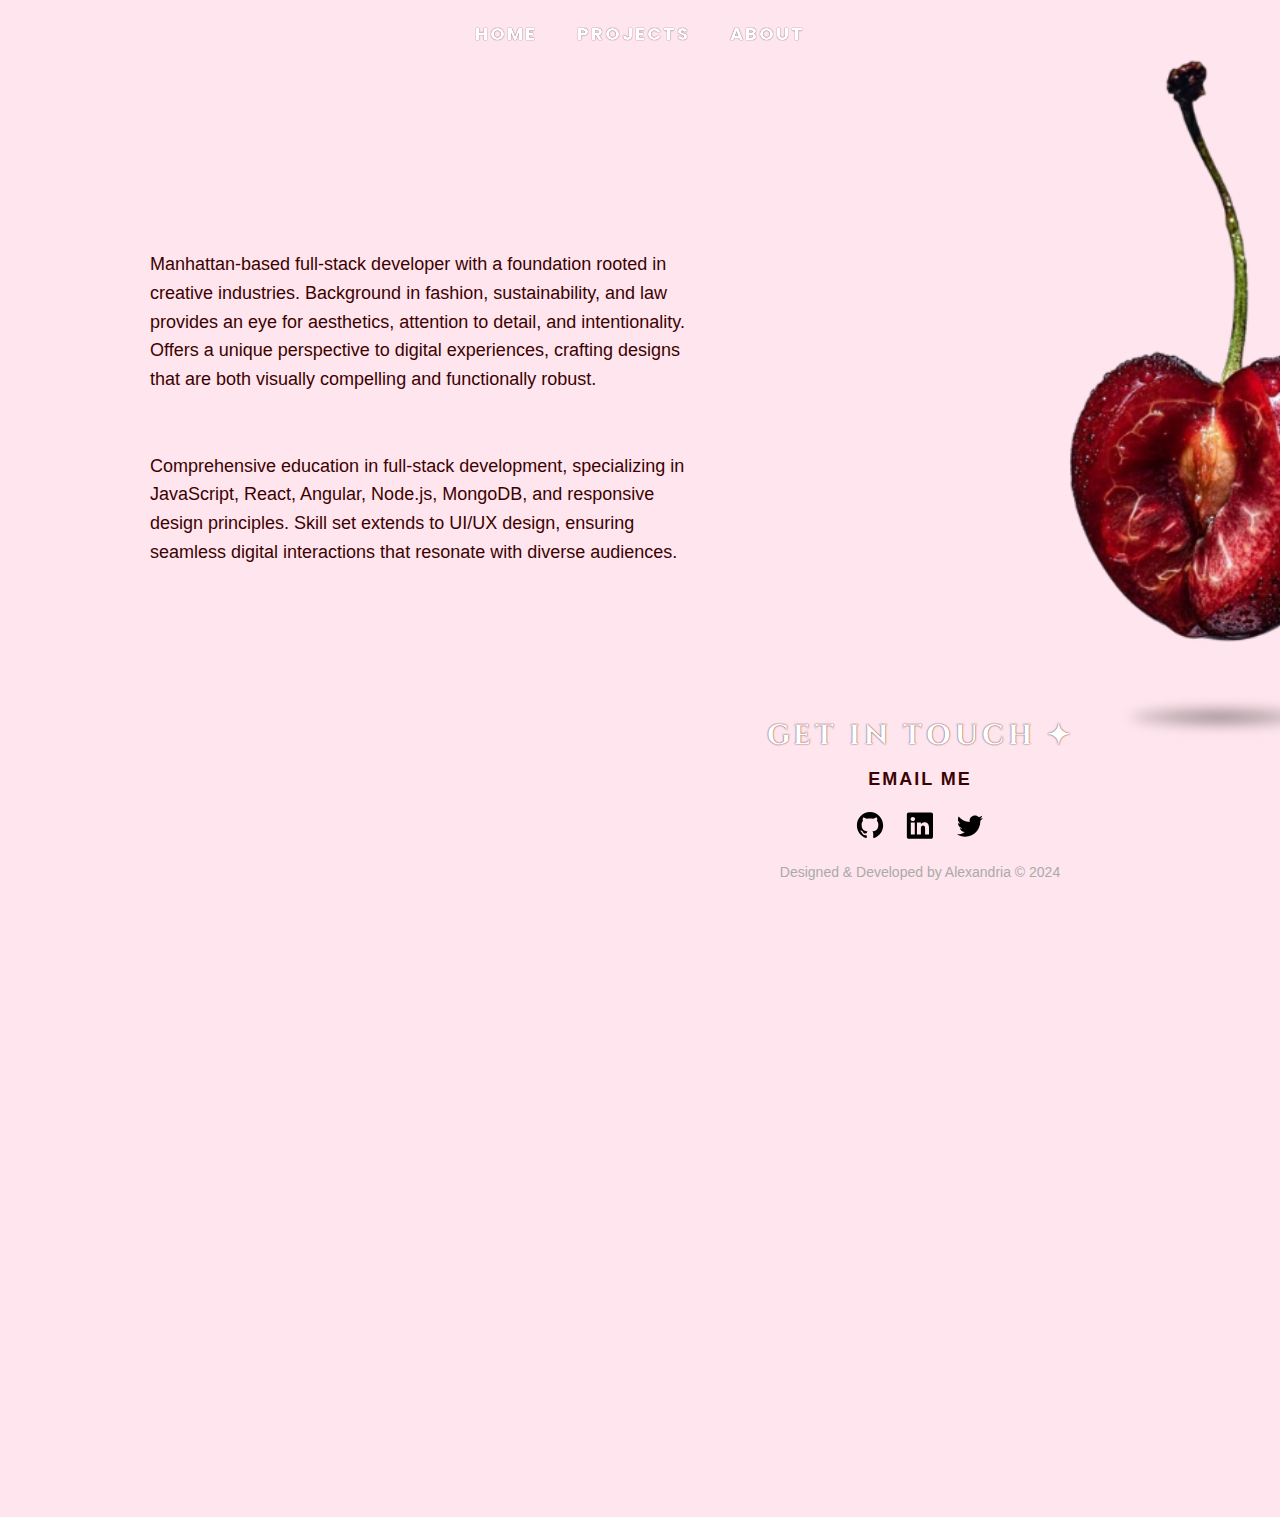
<file: about.html>
<!DOCTYPE html>
<html lang="en">
<head>
    <meta charset="UTF-8">
    <meta name="viewport" content="width=device-width, initial-scale=1.0">
    <title>About | Lex Portfolio</title>
    <link rel="shortcut icon" href="img/strawberrybite.png">
    <link href="https://fonts.googleapis.com/css2?family=Cinzel:wght@400;700&family=Poppins:wght@300;400;700&display=swap" rel="stylesheet">
    <link rel="stylesheet" href="styles.css">
</head>
<body>

    <header class="main-header">
        <nav class="nav-bar">
            <a href="index.html" class="nav-link">Home</a>
            <a href="projects.html" class="nav-link">Projects</a>
            <a href="about.html" class="nav-link active">About</a>
        </nav>
    </header>


    <section class="about-section">
        <div class="about-content-wrapper">
            <div class="about-text">
                <p>Manhattan-based full-stack developer with a foundation rooted in creative industries. Background in fashion, sustainability, and law provides an eye for aesthetics, attention to detail, and intentionality. Offers a unique perspective to digital experiences, crafting designs that are both visually compelling and functionally robust.  </p>
                <br>
                <br>
                <p>Comprehensive education in full-stack development, specializing in JavaScript, React, Angular, Node.js, MongoDB, and responsive design principles. Skill set extends to UI/UX design, ensuring seamless digital interactions that resonate with diverse audiences.</p>
            </div>
    
            <div class="cherry-container">
                <div class="cherry-wrapper">
                    <img src="img/cherry.png" alt="Cherry" class="cherry" id="cherry">
                    <div class="cherry-shadow"></div>
                </div>
            </div>
        </div>
    
        <footer class="footer">
            <div class="footer-content">
                <h2 class="footer-title">Get in Touch ✦</h2>
        
                <div class="contact-info">
                    <p> <a href="mailto:alexandria@example.com">Email Me</a></p>
                </div>
        
                <div class="social-media">
                    <a href="https://github.com/alexandriax" target="_blank" aria-label="GitHub">
                        <img src="img/github_icon.svg" alt="GitHub Icon">
                    </a>
                    <a href="https://linkedin.com/in/alexandriaxhamilton" target="_blank" aria-label="LinkedIn">
                        <img src="img/linkedin_icon.svg" alt="LinkedIn Icon">
                    </a>
                    <a href="mailto:alexandria@example.com" aria-label="twitter">
                        <img src="img/twitter_icon.svg" alt="twitter">
                    </a>
                </div>
        
        
                <p class="footer-note">Designed & Developed by Alexandria © 2024</p>
            </div>
        </footer>
    <script src="js/about.js"></script>
    <script src="js/cherry.js"></script>
</body>
</html>
</file>
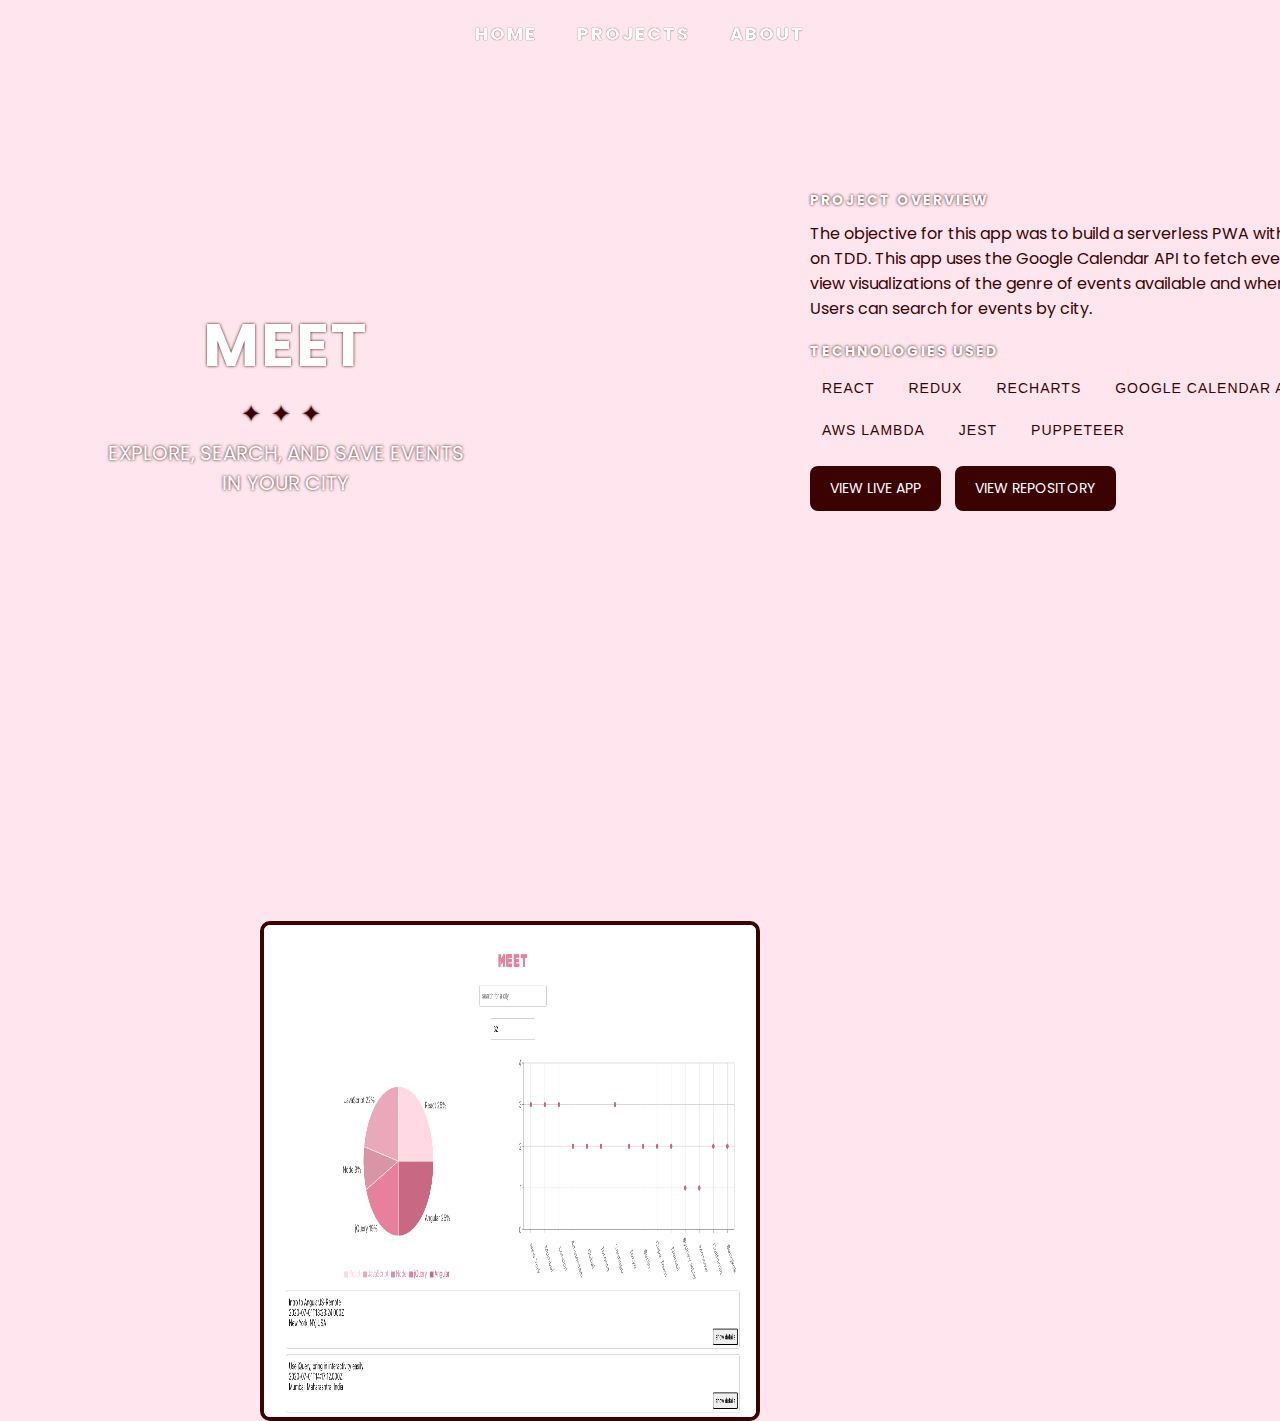
<file: meet-app.html>
<!DOCTYPE html>
<html lang="en">
<head>
    <meta charset="UTF-8">
    <meta name="viewport" content="width=device-width, initial-scale=1.0">
    <title>Meet App | Lex Portfolio</title>
    <link rel="shortcut icon" href="img/strawberrybite.png">
    <link href="https://fonts.googleapis.com/css2?family=Cinzel:wght@400;700&family=Poppins:wght@300;400;700&display=swap" rel="stylesheet">
    <link rel="stylesheet" href="styles.css">
</head>
<body>
    <header class="main-header">
        <nav class="nav-bar">
            <a href="index.html" class="nav-link">Home</a>
            <a href="projects.html" class="nav-link active">Projects</a>
            <a href="about.html" class="nav-link">About</a>
        </nav>
    </header>

    
    <section class="project-hero">
        <h1 class="project-title2">Meet</h1>
        <div class="gothic-divider">✦✦✦</div>
        <p class="subtitle">Explore, Search, and save events in your city</p>
    </section>

   
    <main class="project-description2">
        <div class="description-content">
            <h2>Project Overview</h2>
            <p>
                The objective for this app was to build a serverless PWA with React, focusing on TDD. This app uses the Google Calendar API to fetch events. Users can view visualizations of the genre of events available and where they are. Users can search for events by city. 
            </p>

            <h2>Technologies Used</h2>
            <ul class="tech-list">
                <li>React</li>
                <li>Redux</li>
                <li>Recharts</li>
                <li>Google Calendar API</li>
                <li>AWS Lambda</li>
                <li>Jest</li>
                <li>Puppeteer</li>
            </ul>

            <div class="cta-buttons">
                <a href="https://alexandriax.github.io/meet/" class="btn" target="_blank">View Live App </a>
                <a href="https://github.com/alexandriax/meet" class="btn" target="_blank">View Repository </a>
            </div>
        </div>

        <div class="project-image">
            <img src="img/meet-app-screenshot.png" alt="full movie view" height="500">
        </div>
    </main>

</body>
</html>
</file>
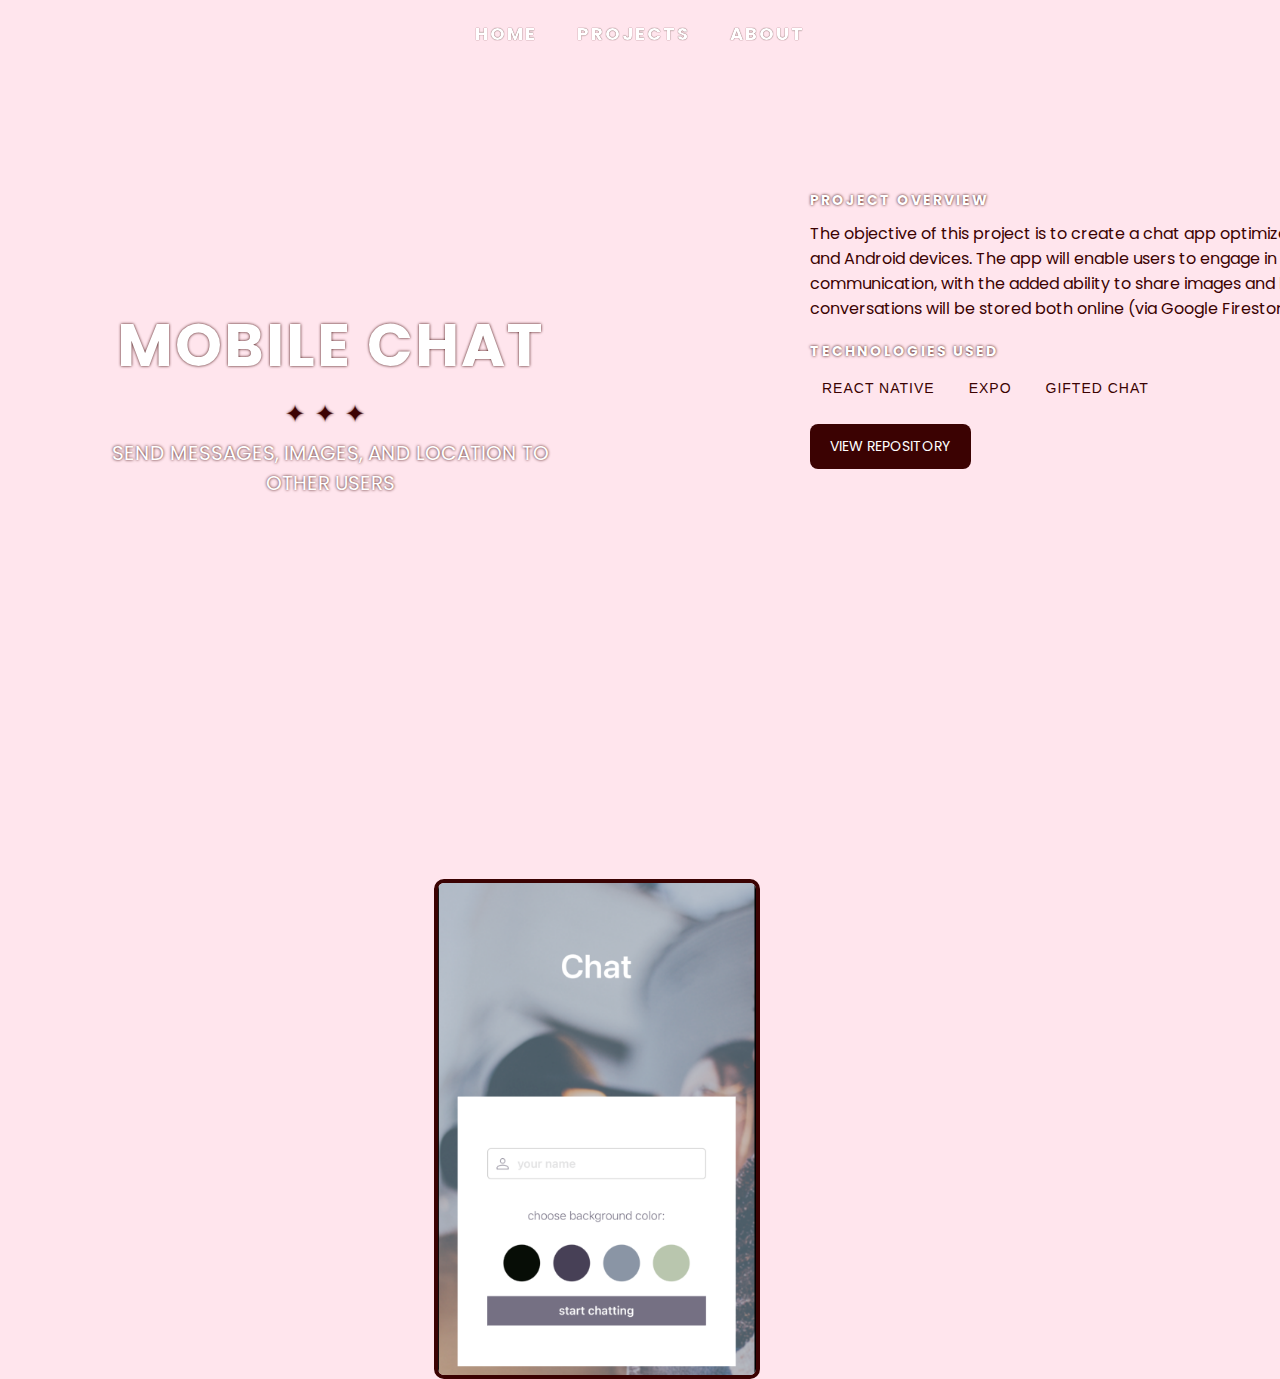
<file: mobile-chat.html>
<!DOCTYPE html>
<html lang="en">
<head>
    <meta charset="UTF-8">
    <meta name="viewport" content="width=device-width, initial-scale=1.0">
    <title>mobile chat | Lex Portfolio</title>
    <link rel="shortcut icon" href="img/strawberrybite.png">
    <link href="https://fonts.googleapis.com/css2?family=Cinzel:wght@400;700&family=Poppins:wght@300;400;700&display=swap" rel="stylesheet">
    <link rel="stylesheet" href="styles.css">
</head>
<body>
    <header class="main-header">
        <nav class="nav-bar">
            <a href="index.html" class="nav-link">Home</a>
            <a href="projects.html" class="nav-link active">Projects</a>
            <a href="about.html" class="nav-link">About</a>
        </nav>
    </header>

    
    <section class="project-hero">
        <h1 class="project-title2">Mobile Chat</h1>
        <div class="gothic-divider">✦✦✦</div>
        <p class="subtitle">Send messages, images, and location to other users </p>
    </section>

   
    <main class="project-description2">
        <div class="description-content">
            <h2>Project Overview</h2>
            <p>
                The objective of this project is to create a chat app optimized for both iOS and Android devices. The app will enable users to engage in real-time communication, with the added ability to share images and location data. All conversations will be stored both online (via Google Firestore) and offline.  
            </p>

            <h2>Technologies Used</h2>
            <ul class="tech-list">
                <li>React Native</li>
                <li>Expo</li>
                <li>Gifted Chat</li>
            </ul>

            <div class="cta-buttons">
                <a href="https://github.com/alexandriax/mobile-chat" class="btn" target="_blank">View Repository </a>
            </div>
        </div>

        <div class="project-image">
            <img src="img/mobilechat.png" alt="chat app entrance view" height="500">
        </div>
    </main>

</body>
</html>
</file>
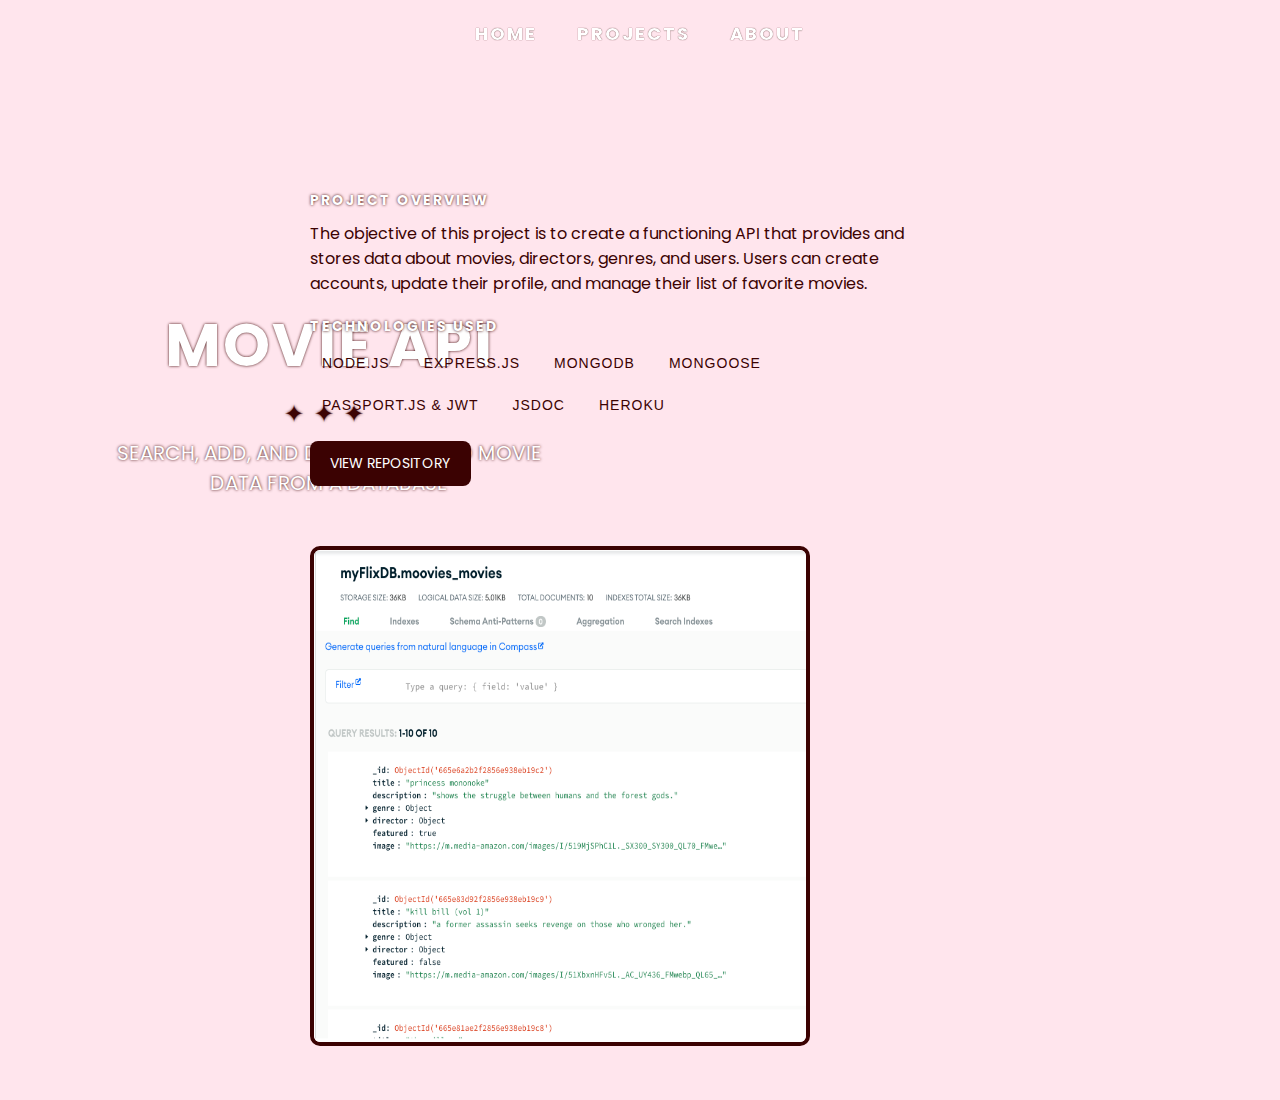
<file: movie-api.html>
<!DOCTYPE html>
<html lang="en">
<head>
    <meta charset="UTF-8">
    <meta name="viewport" content="width=device-width, initial-scale=1.0">
    <title>movie api | Lex Portfolio</title>
    <link rel="shortcut icon" href="img/strawberrybite.png">
    <link href="https://fonts.googleapis.com/css2?family=Cinzel:wght@400;700&family=Poppins:wght@300;400;700&display=swap" rel="stylesheet">
    <link rel="stylesheet" href="styles.css">
</head>
<body>
    <header class="main-header">
        <nav class="nav-bar">
            <a href="index.html" class="nav-link">Home</a>
            <a href="projects.html" class="nav-link active">Projects</a>
            <a href="about.html" class="nav-link">About</a>
        </nav>
    </header>

    
    <section class="project-hero">
        <h1 class="project-title2">Movie API</h1>
        <div class="gothic-divider">✦✦✦</div>
        <p class="subtitle">Search, add, and delete user and movie data from a database</p>
    </section>

   
    <main class="project-description2 movieapi">
        <div class="description-content">
            <h2>Project Overview</h2>
            <p>
                The objective of this project is to create a functioning API that provides and stores data about movies, directors, genres, and users. Users can create accounts, update their profile, and manage their list of favorite movies. 
            </p>

            <h2>Technologies Used</h2>
            <ul class="tech-list">
                <li>Node.js</li>
                <li>Express.js</li>
                <li>MongoDB</li>
                <li>Mongoose</li>
                <li>Passport.js & JWT</li>
                <li>JSDoc</li>
                <li>Heroku</li>
            </ul>

            <div class="cta-buttons">
                <a href="https://github.com/alexandriax/movie-api" class="btn" target="_blank">View Repository </a>
            </div>
        </div>

        <div class="project-image movieapiimg">
            <img src="img/mongo2.png" alt="movie database view" height="500">
        </div>
    </main>

</body>
</html>
</file>
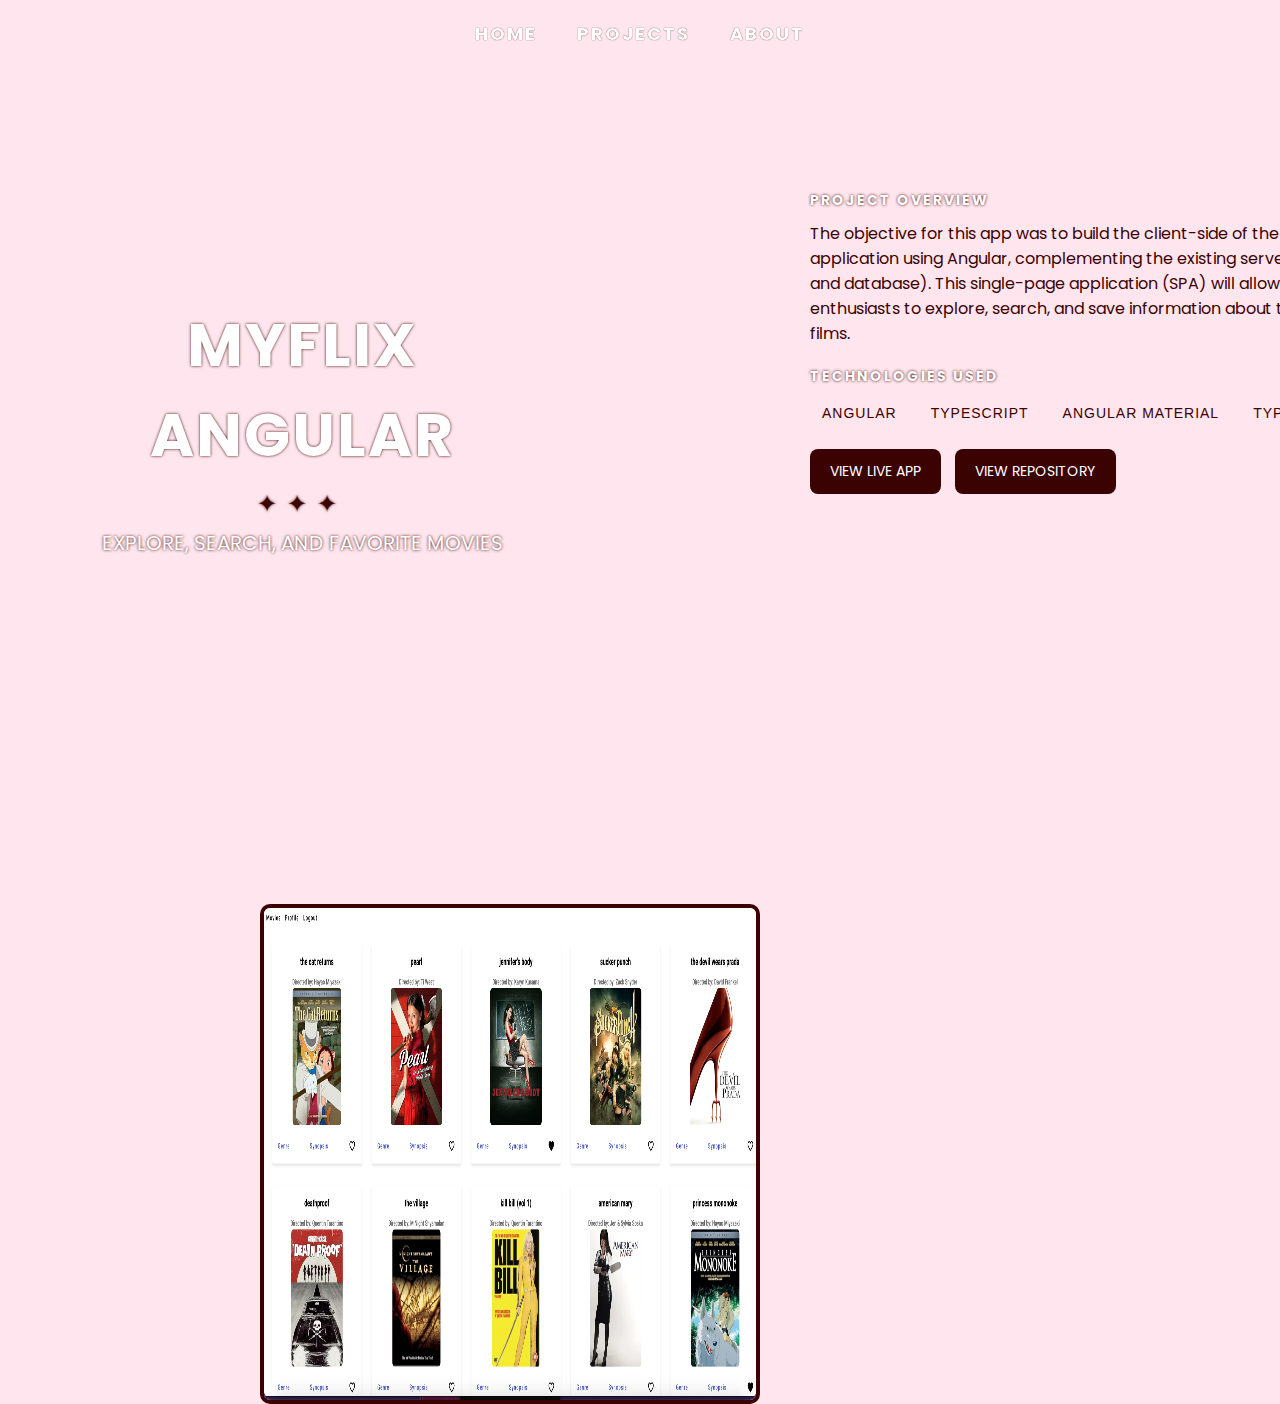
<file: myflix-angular.html>
<!DOCTYPE html>
<html lang="en">
<head>
    <meta charset="UTF-8">
    <meta name="viewport" content="width=device-width, initial-scale=1.0">
    <title>myFlix Angular | Lex Portfolio</title>
    <link rel="shortcut icon" href="img/strawberrybite.png">
    <link href="https://fonts.googleapis.com/css2?family=Cinzel:wght@400;700&family=Poppins:wght@300;400;700&display=swap" rel="stylesheet">
    <link rel="stylesheet" href="styles.css">
</head>
<body>
    <header class="main-header">
        <nav class="nav-bar">
            <a href="index.html" class="nav-link">Home</a>
            <a href="projects.html" class="nav-link active">Projects</a>
            <a href="about.html" class="nav-link">About</a>
        </nav>
    </header>

    
    <section class="project-hero">
        <h1 class="project-title2">myFlix Angular</h1>
        <div class="gothic-divider">✦✦✦</div>
        <p class="subtitle">Explore, Search, and Favorite Movies</p>
    </section>

   
    <main class="project-description2">
        <div class="description-content">
            <h2>Project Overview</h2>
            <p>
                The objective for this app was to build the client-side of the myFlix application using Angular, complementing the existing server-side (REST API and database). This single-page application (SPA) will allow movie enthusiasts to explore, search, and save information about their favorite films.
            </p>

            <h2>Technologies Used</h2>
            <ul class="tech-list">
                <li>Angular</li>
                <li>TypeScript</li>
                <li>Angular Material</li>
                <li>TypeDoc</li>
            </ul>

            <div class="cta-buttons">
                <a href="https://alexandriax.github.io/myFlix-Angular-client" class="btn" target="_blank">View Live App </a>
                <a href="https://github.com/alexandriax/myFlix-Angular-client" class="btn" target="_blank">View Repository </a>
            </div>
        </div>

        <div class="project-image">
            <img src="img/movieangular1.png" alt="full movie view" height="500">
        </div>
    </main>

</body>
</html>
</file>
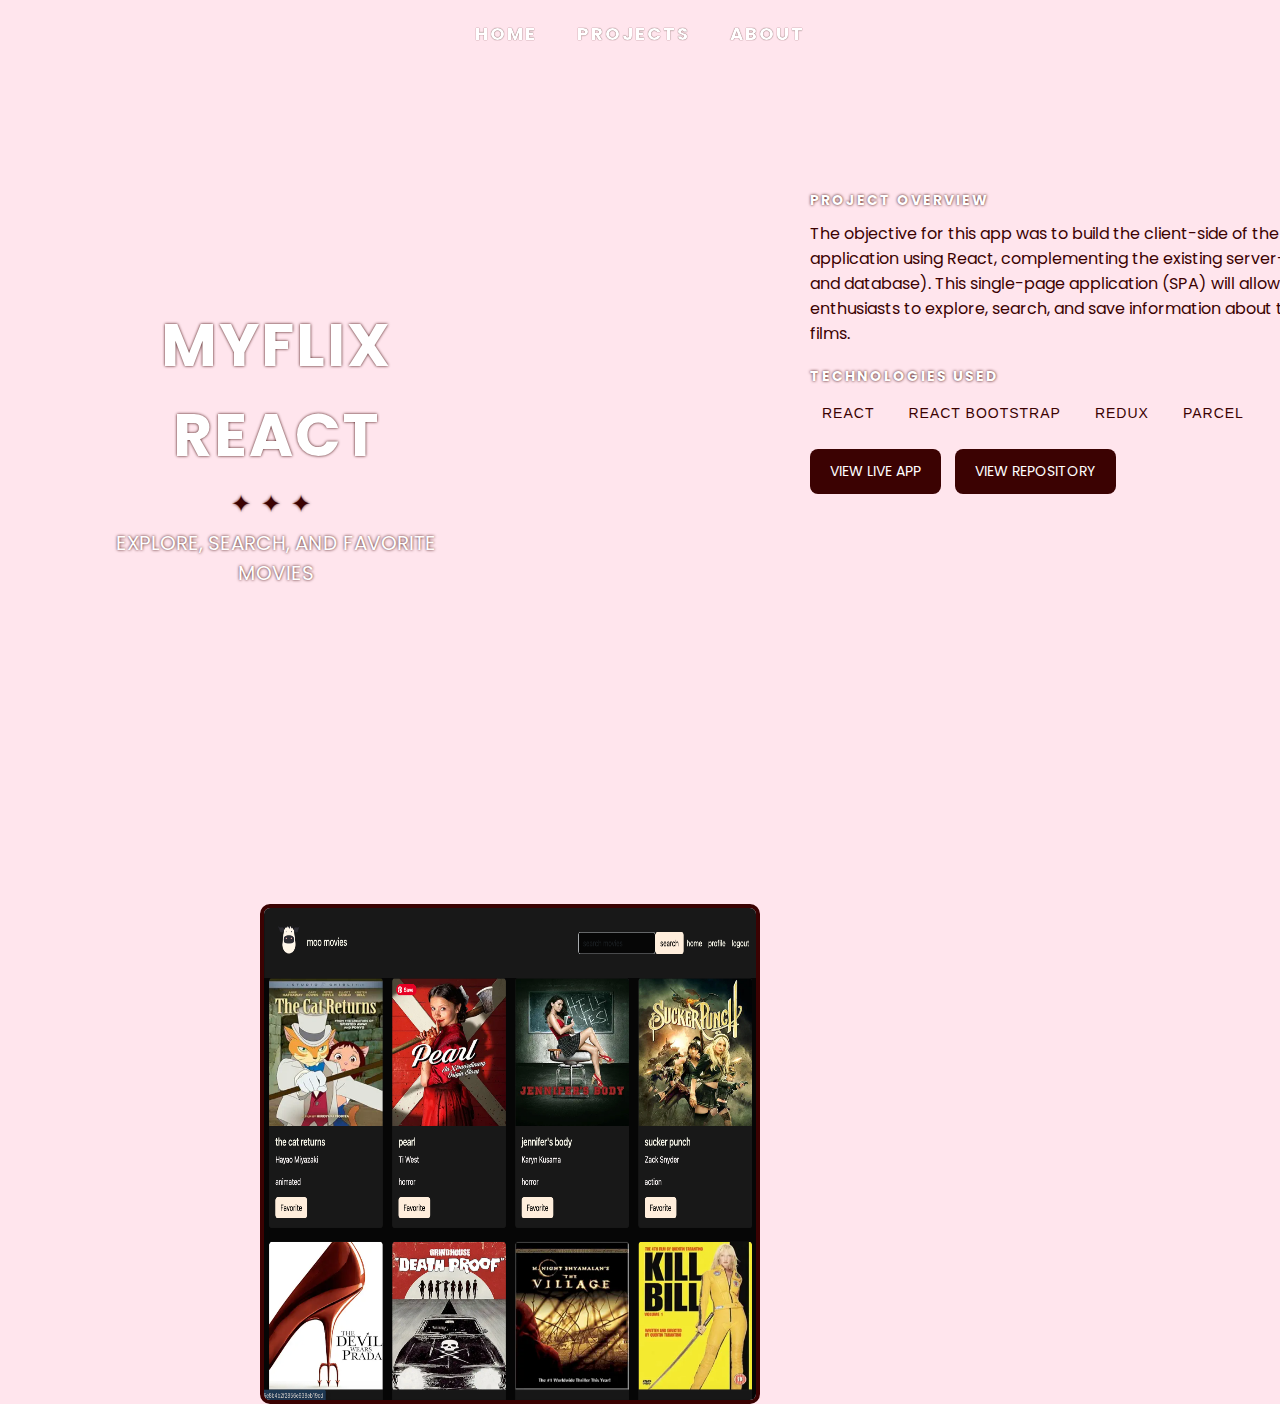
<file: myflix-react.html>
<!DOCTYPE html>
<html lang="en">
<head>
    <meta charset="UTF-8">
    <meta name="viewport" content="width=device-width, initial-scale=1.0">
    <title>myFlix React | Lex Portfolio</title>
    <link rel="shortcut icon" href="img/strawberrybite.png">
    <link href="https://fonts.googleapis.com/css2?family=Cinzel:wght@400;700&family=Poppins:wght@300;400;700&display=swap" rel="stylesheet">
    <link rel="stylesheet" href="styles.css">
</head>
<body>
    <header class="main-header">
        <nav class="nav-bar">
            <a href="index.html" class="nav-link">Home</a>
            <a href="projects.html" class="nav-link active">Projects</a>
            <a href="about.html" class="nav-link">About</a>
        </nav>
    </header>

    
    <section class="project-hero">
        <h1 class="project-title2">myFlix React</h1>
        <div class="gothic-divider">✦✦✦</div>
        <p class="subtitle">Explore, Search, and Favorite Movies</p>
    </section>

   
    <main class="project-description2">
        <div class="description-content">
            <h2>Project Overview</h2>
            <p>
                The objective for this app was to build the client-side of the myFlix application using React, complementing the existing server-side (REST API and database). This single-page application (SPA) will allow movie enthusiasts to explore, search, and save information about their favorite films.
            </p>

            <h2>Technologies Used</h2>
            <ul class="tech-list">
                <li>React</li>
                <li>React Bootstrap</li>
                <li>Redux</li>
                <li>Parcel</li>
            </ul>

            <div class="cta-buttons">
                <a href="https://moo-movies.netlify.app/login" class="btn" target="_blank">View Live App </a>
                <a href="https://github.com/alexandriax/movie-api-client/tree/exercise3-9" class="btn" target="_blank">View Repository </a>
            </div>
        </div>

        <div class="project-image">
            <img src="img/moviesreact2.png" alt="full movie view" height="500">
        </div>
    </main>

</body>
</html>
</file>
<file: styles.css>
* {
    margin: 0;
    padding: 0;
    box-sizing: border-box;
}



body {
    background-color: #ffe5ed;
    display: flex;
    height: 100vh;
    overflow-y: auto;
    font-family: Arial, sans-serif;
}

.container {
    display: flex;
    width: 100%;
    height: 100vh;
    flex: 1;
}

.logo-container {
    display: flex;
    align-items: center;
    justify-content: center;
    width: 20vw;
    background: transparent;
    padding: 20px;
    margin-left: 130px; 
}

.logo img {
    height: 80vh;
    object-fit: contain;
}

/* projects */
.movieapi{
    transform: translateX(-500px);
}

.movieapiimg {
    transform: translateX(550px) translateY(-350px);

}

.project-hero {
    text-align: center;
    margin: 50px 0;
    transform: translateY(250px);
    text-shadow: 0 0 3px #3b0202;
}

.project-title2 {
    font-size: 60px;
    font-family: Poppins;
    text-decoration: none;
    color: white;  
    letter-spacing: 2px;
    transition: color 0.3s ease, transform 0.3s ease;  
    text-transform: uppercase;
    font-weight: bold;
    transform: translateX(100px);
    

}

.gothic-divider {
    font-size: 24px;
    color: #3b0202;
    margin: 10px 0;
    letter-spacing: 10px;
    transform: translateX(100px);
}

.subtitle {
    font-size: 20px;
    font-family: Poppins;
    text-transform: uppercase;
    color: white;
    transform: translateX(100px);
}

.project-description2 {
    display: flex;
    flex-wrap: wrap;
    gap: 40px;
    justify-content: right;
    align-items: right;
    padding: 20px;
    max-width: 1200px;
    margin: 0 auto;
}

.description-content {
    max-width: 600px;
    transform: translateX(150px) translateY(150px);
}

.description-content h2 {
    font-family: 'poppins', serif;
    font-size: 14px;
    margin: 20px 0 10px;
    color: white;
    text-shadow: 0 0 3px #3b0202;
}

.description-content p {
    font-size: 16px;
    font-family: Poppins;
    margin-bottom: 15px;
    color: #3b0202;
}

.description-content a {
    color: #7e0404;
    text-decoration: none;
    transition: color 0.3s;
}

.description-content a:hover {
    color: white;
}

.tech-list {
    list-style: none;
    display: flex;
    gap: 10px;
    flex-wrap: wrap;
    width: 100%;
}

.tech-list li {
    padding: 8px 12px;
    color: #3b0202;
    border-radius: 8px;
    font-size: 14px;
    text-transform: uppercase;
    letter-spacing: 1px;
    transition: background 0.3s;
}

.tech-list li:hover {
    background: white;
    color: #3b0202;
    cursor: pointer;
}

.cta-buttons {
    margin: 20px 0;
}

.btn {
    display: inline-block;
    padding: 12px 20px;
    background: #3b0202;
    color: white !important;
    text-decoration: none;
    border-radius: 8px;
    transition: transform 0.3s, background 0.3s;
    margin-right: 10px;
    text-transform: uppercase;
    font-family: poppins;
    font-size: 14px;
}

.btn:hover {
    transform: translateY(-5px);
    background: white;
    color: #3b0202 !important;
    cursor: pointer;
}

.project-image img {
    max-width: 500px;
    width: 100%;
    border: 4px solid #3b0202;
    border-radius: 10px;
    transition: transform 0.3s, box-shadow 0.3s;
    transform: translateX(-500px) translateY(500px);
}


.project-image img:hover {
    transform: scale(1.05);
    box-shadow: 0 10px 20px rgba(0, 0, 0, 0.6);
    transform: translateX(-500px) translateY(500px);
}

/* container for 3D perspective */
.strawberry-container {
    display: flex;
    justify-content: center;
    align-items: center;
    perspective: 1000px;  
}

/* strawberry wrapper */
.strawberry {
    position: relative;
    width: 600px;
    height: 900px;
    transform-style: preserve-3d;
    transition: transform 1s ease-in-out;
    transform: rotateY(0deg);
    will-change: transform;
    margin-left: 170px;
    margin-bottom: 100px;
}

/* strawberry layers */
.layer {
    position: absolute;
    width: 100%;
    height: 100%;
    object-fit: cover;
    backface-visibility: visible;  
    transform-origin: center;
    opacity: 1;
    filter: blur(0px);
}


.layer-1 { transform: rotateY(0deg) translateZ(8px); }
.layer-2 { transform: rotateY(0deg) translateZ(6px); }
.layer-3 { transform: rotateY(0deg) translateZ(4px); }
.layer-4 { transform: rotateY(0deg) translateZ(2px); }


@keyframes spin {
    from { transform: rotateY(0deg); }
    to { transform: rotateY(360deg); }
}

.strawberry:hover {
    animation: spin 4s linear infinite alternate; 
}

.shadow {
    position: absolute;
    bottom: 30px;
    left: 65%;
    transform: translateX(-50%);
    width: 60%;
    height: 20px;
    background: radial-gradient(ellipse at center, rgba(0, 0, 0, 0.4), transparent);
    border-radius: 50%;
    z-index: -1;
    filter: blur(8px);
    opacity: 0.7;
    pointer-events: none;  
}


.strawberry:hover + .shadow {
    opacity: 0.5;  
}


/* header */
.main-header {
    width: 100%;
    background: transparent;  
    position: fixed;  
    top: 0;
    left: 0;
    z-index: 10;
    display: flex;
    justify-content: center;
    padding: 20px 0;
}

.nav-bar {
    display: flex;
    gap: 40px;  
    font-family: 'Poppins', sans-serif;  
}

.nav-link {
    text-decoration: none;
    color: white;  
    font-size: 18px;
    letter-spacing: 2px;
    transition: color 0.3s ease, transform 0.3s ease;  
    text-transform: uppercase;
    font-weight: bold;
    text-shadow: 0 0 1px #3b0202;
}

.nav-link:hover {
    color: #3b0202;  
    transform: scale(1.1);  
}

@media (max-width: 800px) {
    .nav-bar {
        gap: 20px;
        font-size: 16px;
    }
}


/* text around the strawberry */
.squiggly-text {
    position: absolute;
    left: 60%; 
    top: 50%;  
    transform: translateY(-50%) rotate(-90deg);
    font-size: 60px;
    font-weight: bold;
    color: white;
    text-transform: uppercase;
    letter-spacing: 4px;
    z-index: 5; 
    pointer-events: none; 
    white-space: nowrap;
    overflow: hidden;
    text-align: center;
    width: 600px; 
    text-shadow: 0 0 0.5px #3b0202;
}

.typing-cursor {
    display: inline-block;
    width: 2px;
    height: 1em;
    background-color: white;
    animation: blink-caret 0.75s step-end infinite;
}

@keyframes blink-caret {
    from, to { background-color: transparent; }
    50% { background-color: white; }
}




/* about me on home */
.about-home {
    margin-top: 1050px;
    margin-right: 1000px;
    transform: translateX(-1200px);
}

.about-title {
    text-decoration: none;
    color: white;  
    font-size: 18px;
    letter-spacing: 2px;
    transition: color 0.3s ease, transform 0.3s ease;  
    text-transform: uppercase;
    font-weight: bold;
    text-shadow: 0 0 3px #3b0202;

}

.about-content {
    margin-top: 50px;
    font-family: Poppins;
    color: #3b0202; 
    width: 600px;
    font-size: 20px;

}

/* featured projects */
.projects-section {
    padding: 40px;
    text-align: center;
    color: white;
    font-family: 'Cinzel', serif;
    margin-top:1000px;
    transform: translateX(-2100px);
}

.projects-title {
    
    font-size: 36px;
    letter-spacing: 4px;
    text-transform: uppercase;
    margin-bottom: 20px;
    display: inline-block;
    padding-bottom: 5px;
    text-shadow: 0 0 6px #3b0202;
}

.projects-container {
    display: flex;
    justify-content: center;   
    align-items: flex-start;  
    gap: 20px;                 
    flex-wrap: nowrap;         
    padding: 20px;
}

.project-card {
    color: white;
    border: 2px solid #3b0202;
    border-radius: 12px;
    padding: 20px;
    width: 250px;
    height: 300px;
    box-shadow: 0 4px 8px rgba(0, 0, 0, 0.6);
    transition: transform 0.3s ease, box-shadow 0.3s ease;
    display: flex;
    flex-direction: column;
    justify-content: center;
    align-items: center;
    cursor: pointer;
    background-size: cover;      
    background-position: center; 
    background-repeat: no-repeat;
    position: relative;
    overflow: hidden;
    min-height: 300px;  
    text-decoration: none; 
    text-shadow: 0 0 3px #3b0202;
}
.p1 {
    background-image: url('img/mobilechat.png');

}
 .p2 {
    background-image: url('img/moviesreact2.png');
 }

 .p3{
    background-image: url('img/pokedex.png');
 }

 .project-card::before {
    content: '';
    position: absolute;
    top: 0;
    left: 0;
    width: 100%;
    height: 100%;
    background: rgba(0, 0, 0, 0.4); 
    z-index: 1;
    transition: background 0.3s ease;
}


.project-card:hover::before {
    background: rgba(0, 0, 0, 0.1); 
}


.project-title,
.project-description {
    position: relative;
    z-index: 2;
}

.project-card:hover {
    transform: translateY(-15px) scale(1.05);  
    box-shadow: 0 8px 16px #3b0202;  
    border-color: #3b0202;
}
.project-card:hover .project-title,
.project-card:hover .project-description {
    opacity: 0;                
    transition: opacity 0.3s ease;  
}


.project-title,
.project-description {
    transition: opacity 0.3s ease;  
    z-index: 2;                      
    position: relative;
}

.project-title {
    font-size: 24px;
    margin-bottom: 10px;
    color: white;
    text-transform: uppercase;
    letter-spacing: 2px;
}

.project-description {
    font-family: 'Poppins', sans-serif;
    font-size: 14px;
    color: #e0e0e0;
    text-align: center;
    padding: 0 10px;
}


/* projects page */
.projects-page {
    padding: 80px 20px; 
    text-align: center;
    color: white;
    font-family: 'Cinzel', serif;
}


/* project grid */
.projects-grid {
    display: grid;
    grid-template-columns: repeat(auto-fit, minmax(300px, 1fr));
    gap: 25px;
    padding: 20px;
    max-width: 1200px;
    margin: 0 auto;
    transform: translateX(400px) translateY(100px);
    

}


.project1 { background-image: url('img/pokedex.png'); }
.project2 { background-image: url('img/moviesreact2.png'); }
.project3 { background-image: url('img/mongo.png'); }
.project4 { background-image: url('img/meet-app-screenshot.png'); }
.project5 { background-image: url('img/mobilechat.png'); }
.project6 { background-image: url('img/movieangular2.png'); }






@media (max-width: 768px) {
    .projects-title {
        font-size: 36px;
    }

    .projects-grid {
        grid-template-columns: 1fr;
    }

    .project-title {
        font-size: 20px;
    }
}


h2 {
    text-decoration: none;
    color: white;  
    font-size: 18px;
    letter-spacing: 2px;
    transition: color 0.3s ease, transform 0.3s ease;  
    text-transform: uppercase;
    font-weight: bold;
}

/*footer*/
.site-footer {         
    color: white;                    
    text-align: center;
    padding: 40px 20px;
    font-family: 'Poppins', sans-serif;
    position: relative;
    z-index: 1;
    clear: both;
    margin-top: 1600px;
    transform: translateX(-3000px);
    width: 100vw;
}

.footer {
    transform: translateY(-850px) translateX(300px);
    
}


.footer-title {
    font-family: 'Cinzel', serif;    
    font-size: 28px;
    letter-spacing: 4px;
    margin-bottom: 15px;
    color: white;                  
    text-transform: uppercase;
    width: 100%;
    text-shadow: 0 0 1.5px #3b0202;

}


.contact-info p {
    margin: 8px 0;
    font-size: 16px;
}

.contact-info a {
    text-decoration: none;
    color: #3b0202;  
    font-size: 18px;
    letter-spacing: 2px;
    transition: color 0.3s ease, transform 0.3s ease;  
    text-transform: uppercase;
    font-weight: bold;
}

.contact-info a:hover {
    color: white;                    
}


.social-media {
    margin: 20px 0;
    display: flex;
    justify-content: center;
    gap: 20px;
}

.social-media img {
    width: 30px;
    transition: transform 0.3s ease, filter 0.3s ease;
    filter: grayscale(100%);         
}

.social-media img:hover {
    transform: scale(1.2);
    filter: grayscale(0%);           
}



.footer-note {
    font-size: 14px;
    color: #aaa;
    margin-top: 10px;
}

/* about page */
.about-section {
    padding: 50px 20px;
    text-align: center;
    color: white;
    display: flex;
    flex-direction: column;
    align-items: left;
}

.about-content-wrapper {
    display: flex;
    justify-content: center;
    align-items: center;
    gap: 50px; 
    flex-wrap: wrap; 
    max-width: 1200px;
    margin-bottom: 50px; 
}

.about-text {
    width: 45%;
    font-size: 18px;
    line-height: 1.6;
    text-align: left;
    margin-top: 200px;
    margin-right: 400px;
    color:#3b0202
}




/* cherry */
.cherry-container {
    display: flex;
    justify-content: center;
    align-items: center;
    height: 100vh;
    background-color: transparent;
    transform: translateY(-600px);
}

.cherry-wrapper {
    position: relative;
    display: flex;
    justify-content: center;
    align-items: center;
    transform: translateX(600px) translateY(-100px);
}

.cherry {
    width: 700px;
    height: auto;
    cursor: pointer;
    transition: transform 0.3s ease-in-out;
    z-index: 2;
  
    
}

.cherry-shadow {
    position: absolute;
    bottom: -10px;
    width: 180px;
    height: 20px;
    background: radial-gradient(ellipse at center, rgba(0, 0, 0, 0.4), transparent);
    border-radius: 50%;
    filter: blur(6px);
    z-index: 1;
    transition: all 0.3s ease-in-out;
}


@keyframes continuous-bounce {
    0%, 100% {
        transform: translateY(0);
    }
    50% {
        transform: translateY(-30px); 
    }
}

@keyframes shadow-bounce {
    0%, 100% {
        transform: scale(1);
        opacity: 0.7;
    }
    50% {
        transform: scale(0.8, 0.6);
        opacity: 0.4;
    }
}

.cherry:hover {
    animation: continuous-bounce 1s ease-in-out infinite;
}

.cherry:hover + .cherry-shadow {
    animation: shadow-bounce 1s ease-in-out infinite;
}







@media (max-width: 600px) {
    .footer-title {
        font-size: 22px;
    }
    .contact-info p {
        font-size: 14px;
    }
    .social-media img {
        width: 25px;
    }
}


@media all and (max-width: 500px) {
    .grid {
        grid-template-columns: 1fr;
    }    
}

@media all and (min-width: 500px) and (max-width: 750px){
    .grid {
        grid-template-columns: 1fr 1fr;
    }
}

@media all and (max-width: 750px) {
    .grid {
        grid-gap: 10px;
    }
    .grid__item :last-child {
        grid-column: auto / auto;
        grid-row: auto / auto;
    }
}


@media (max-width: 768px) {
    .projects-container {
        flex-direction: column;
        align-items: center;
    }

    .project-card {
        width: 80%;
        margin-bottom: 20px;
    }
}


/* responsive layout for tablets and phones */
@media (max-width: 576px) {
    body {
        flex-direction: column;
        padding: 0 15px;
        overflow-x: visible;
    }

    .container {
        flex-direction: row-reverse;  
    
    }

    .logo-container {
        width: 100%;  
        height: 100%;
        margin-bottom: 10px;
        margin-left: 1px;
    }

    .logo img {
        height: 500px;
        width: 500px;  
        margin-left: 10px; 
    }

    .strawberry {
        width: 400px;
        height: 400px;
        margin-right: 50px;
        
    }

    .squiggly-text {
        font-size: 50px;
        transform: translateY(-50%) rotate(-90deg) ;
        left: 150px;
        top: 700px;
        bottom: 0px;

    }


    .shadow {
        width: 150px;
        filter: blur(4px);
        transform: translateX(-100px)
        
    }
    .main-header {
        position: static;
        padding: 15px 0;
    }

    .project-hero {
        transform: translateY(0);
        padding: 20px 0;
    }

    .project-title2 {
        font-size: 36px;
        transform: translateX(0);
    }

    .gothic-divider,
    .subtitle {
        transform: translateX(0);
        font-size: 16px;
        letter-spacing: 5px;
    }

    .projects-grid {
        grid-template-columns: 1fr;  
        gap: 15px;
        padding: 10px;
        max-width: 100%;
        transform: none;  
        margin: 0 auto;
    }

    .grid__item {
        width: 90%;
        margin: 0 auto;
        padding: 15px;
        text-align: center;
    }


    /* project description */
    .project-description2 {
        flex-direction: column;
        align-items: center;
        padding: 10px;
    }

    .description-content {
        transform: translate(0);
        max-width: 100%;
        text-align: center;
    }

    .project-image img {
        max-width: 90%;
        transform: translate(0);
        margin: 20px 0;
    }

    /* featured projects */
    .projects-container {
        flex-direction: column;
        gap: 15px;
        padding: 10px;
        transform: none;
        
    }

    .project-card {
        width: 90%;
        height: auto;
        padding: 15px;
    }
    .projects-section {
        padding: 20px;
        transform: none;
        margin: 0
    }

    .projects-title {
        font-size: 28px;
        margin-bottom: 10px;
    }

    .about-home {
        margin: 20px;
        transform: none;
        text-align: center;
    }

    .about-content {
        width: 100%;
        font-size: 16px;
        margin: 0 auto;
        padding: 10px; 
    }

    .about-content-wrapper {
        flex-direction: column;
        align-items: center;
        gap: 20px;
    }

    .about-text {
        width: 90%;
        margin: 0;
        font-size: 16px;
        text-align: center;
    }

    .cherry-container,
    .cherry-wrapper {
        transform: translate(0);
        margin: 20px 0;
        bottom: 350px;
    }

    .cherry {
        width: 100vw;
    }
    .footer {
        transform: translate(0);
        padding: 20px;
        text-align: center;
        bottom: 500px;
        
    }

    .site-footer {
        transform: translate(0);
        padding: 20px;
        text-align: center;
        bottom: 1500px;
    }

    .footer-title {
        font-size: 20px;
    }

    .contact-info a {
        font-size: 14px;
    }

    .social-media img {
        width: 25px;
    }


}




@media (max-width: 768px) {
    body {
        flex-direction: column;
        padding: 0 15px;
        overflow-x: hidden;
    }

    .container {
        flex-direction: row;  
    
    }

    .logo-container {
        width: 100%;  
        height: 100%;
        margin-bottom: 10px;
        margin-left: 1px;
    }

    .logo img {
        height: 500px;
        width: 500px;  
        margin-left: 10px; 
    }

    .strawberry {
        width: 600px;
        height: 600px;
        transform: translateX(-250px);
        
    }

    .squiggly-text {
        font-size: 100px;
        transform: translateY(-50%) rotate(-90deg) ;
        left: 350px;
        top: 800px;
        bottom: 0px;

    }


    .shadow {
        width: 150px;
        filter: blur(4px);
        transform: translateX(-350px);
        
    }
    .main-header {
        position: static;
        padding: 15px 0;
    }

    .nav-bar {
        gap: 15px;
        flex-wrap: wrap;
        justify-content: center;
    }

    .nav-link {
        font-size: 14px;
    }

    
    .project-hero {
        transform: translateY(0);
        padding: 20px 0;
    }

    .project-title2 {
        font-size: 36px;
        transform: translateX(0);
    }

    .gothic-divider,
    .subtitle {
        transform: translateX(0);
        font-size: 16px;
        letter-spacing: 5px;
    }

    .projects-grid {
        grid-template-columns: 1fr;  
        gap: 15px;
        padding: 10px;
        max-width: 100%;
        transform: none;  
        margin: 0 auto;
        margin-left: 50px;
    }

    .grid__item {
        width: 90%;
        margin: 0 auto;
        padding: 15px;
        text-align: center;
    }

    /* project description */
    .project-description2 {
        flex-direction: column;
        align-items: center;
        padding: 10px;
    }

    .description-content {
        transform: translate(0);
        max-width: 100%;
        text-align: center;
    }

    .project-image img {
        max-width: 90%;
        transform: translate(0);
        margin: 20px 0;
    }

    /* featured projects */
    .projects-container {
        flex-direction: column;
        gap: 15px;
        transform: translate(0);
    }

    .project-card {
        width: 90%;
        height: auto;
        padding: 15px;
    }

    .projects-section {
        padding: 20px;
        transform: none;
        margin: 0
    }

    .projects-title {
        font-size: 28px;
        margin-bottom: 10px;
    }

    .about-home {
        margin: 20px;
        transform: none;
        text-align: center;
    }

    .about-content {
        width: 100%;
        font-size: 16px;
        margin: 0 auto;
        padding: 10px; 
    }

    .about-content-wrapper {
        flex-direction: column;
        align-items: center;
        gap: 20px;
    }

    .about-text {
        width: 90%;
        margin: 0;
        font-size: 16px;
        text-align: center;
    }

    .cherry-container,
    .cherry-wrapper {
        transform: translate(0);
        margin: 20px 0;
    }

    .cherry {
        width: 200px;
    }
    .footer {
        transform: translate(0);
        padding: 20px;
        text-align: center;
    }

    .footer-title {
        font-size: 20px;
    }

    .site-footer {
        transform: translateY(-1500px);
        padding: 20px;
        text-align: center;
    }

    .contact-info a {
        font-size: 14px;
    }

    .social-media img {
        width: 25px;
    }
    .squiggly-text {
        font-size: 24px;
        transform: rotate(-90deg) translateX(0);
        margin: 20px 0;
    }
}
</file>
